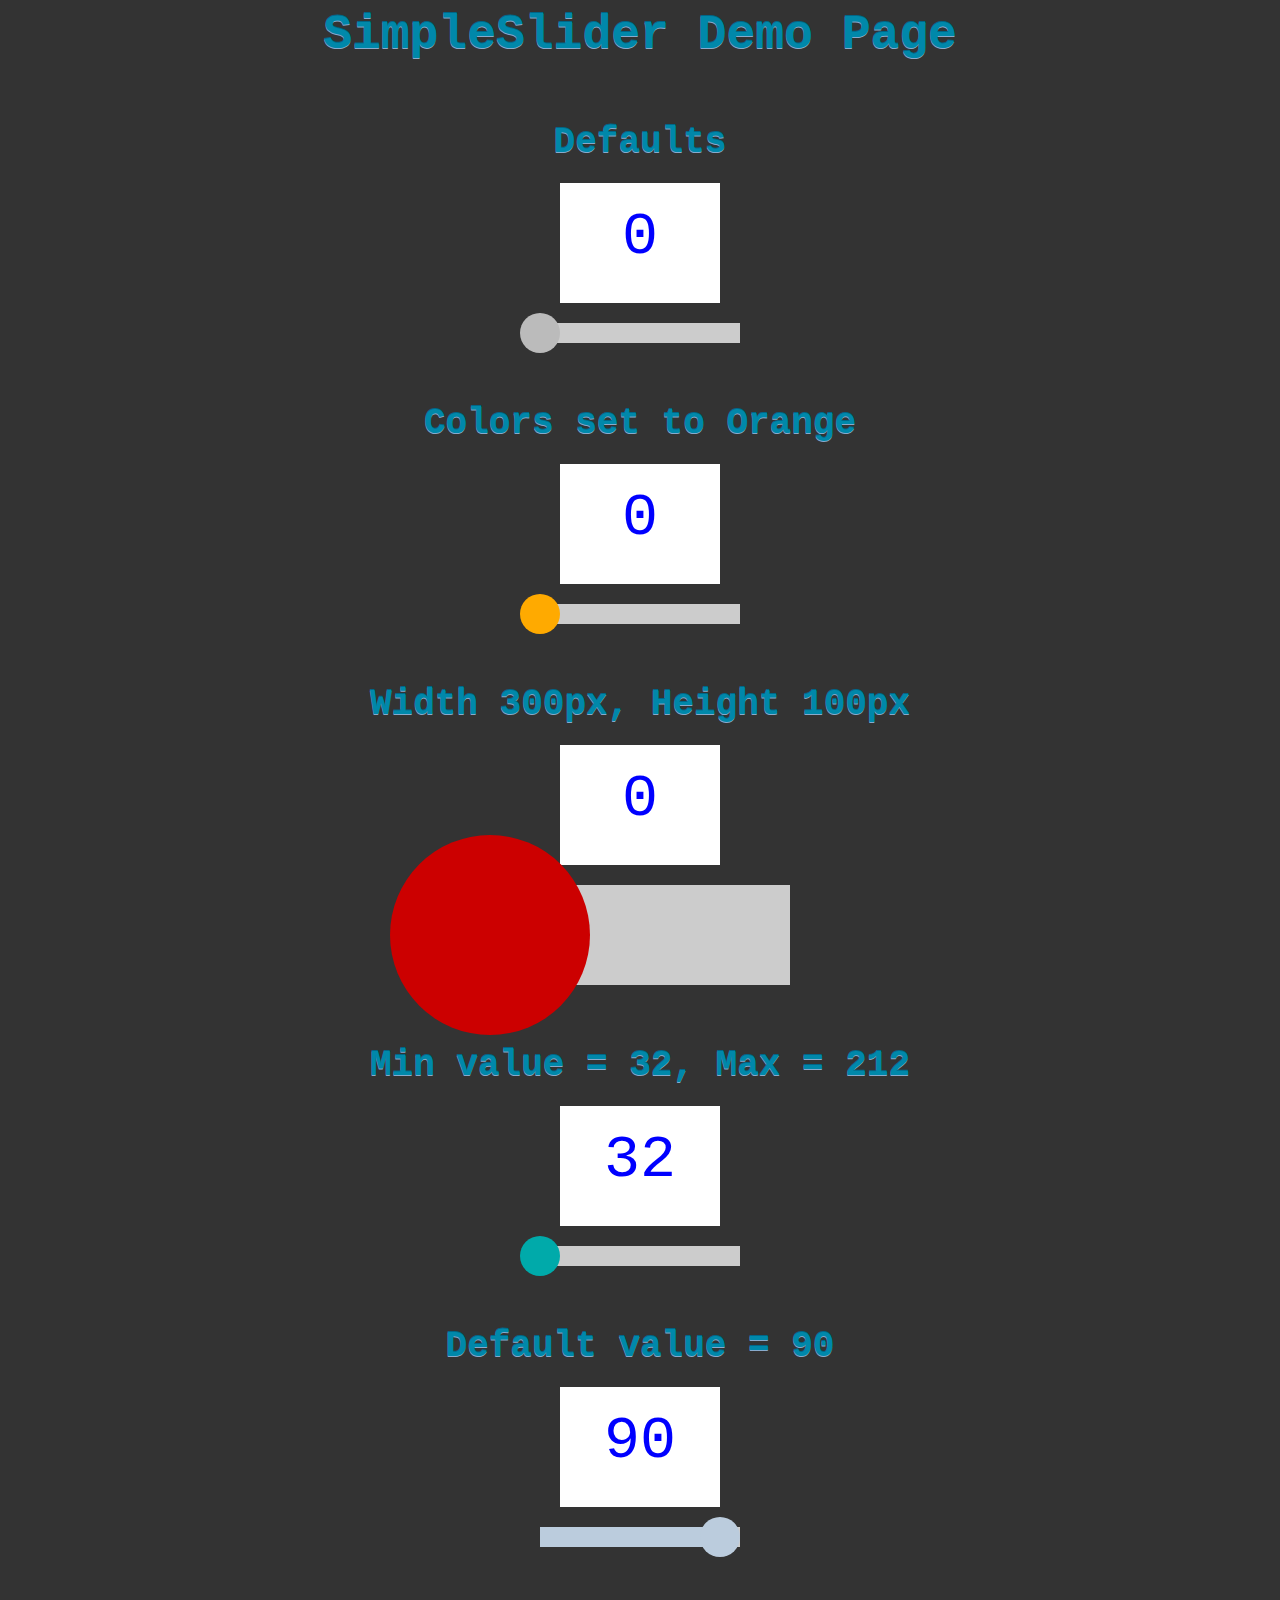
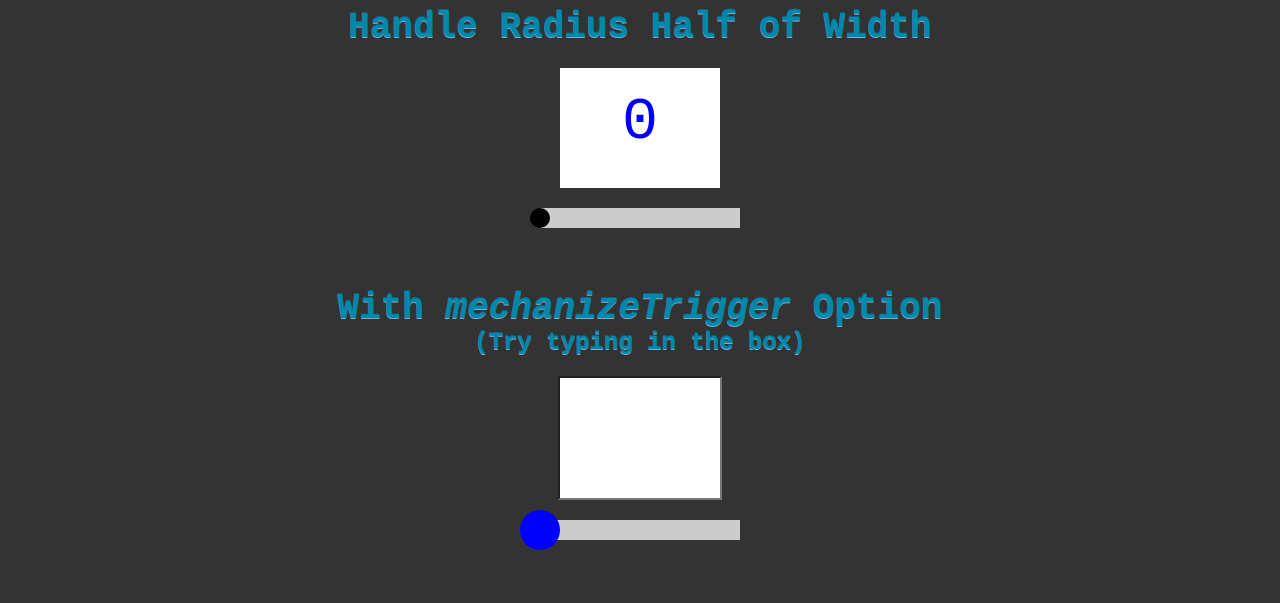
<file: simpleSliderDemo.html>
<!DOCTYPE html>
<html>
	<head>
		<title>Simple Slider Demo</title>
		<link href="simpleSlider.css" type="text/css" rel="stylesheet"/>
		<link href="simpleSliderDemo.css" type="text/css" rel="stylesheet"/>
		<script src="http://code.jquery.com/jquery-1.9.1.min.js" type="text/javascript"></script>
		<script src="simpleSlider.js" type="text/javascript"></script>
		<script src="simpleSliderDemo.js" type="text/javascript"></script>
	</head>
	<body>
		<h1>SimpleSlider Demo Page</h1>
		<div id="main">
			<div id="default">
				<h2>Defaults</h2>
				<div class="result">0</div>
				<div id="slide-one"></div>
			</div>
			<div id="orange">
				<h2>Colors set to Orange</h2>
				<div class="result">0</div>
				<div id="slide-orange"></div>
			</div>
			<div id="big">
				<h2>Width 300px, Height 100px</h2>
				<div class="result">0</div>
				<div id="slide-big"></div>
			</div>
			<div id="min32">
				<h2>Min value = 32, Max = 212</h2>
				<div class="result">32</div>
				<div id="slide-min32"></div>
			</div>
			<div id="default90">
				<h2>Default value = 90</h2>
				<div class="result">90</div>
				<div id="slide-default90"></div>
			</div>
			<div id="handleRadiusHalf">
				<h2>Handle Radius Half of Width</h2>
				<div class="result">0</div>
				<div id="slide-handleHalf"></div>
			</div>
			<div id="mechanized">
				<h2>With <em>mechanizeTrigger</em> Option</h2>
				<h3>(Try typing in the box)</h3>
				<input type="text" name="mechanizer" id="mechanizer" maxlength=3 class="result" />
				<div id="slide-mech"></div>
			</div>
		</div>
	</body>
</html>
</file>
<file: simpleSlider.css>
.slider {
    height:20px;
    width:200px;
    background-color:#ccc;
    margin:20px auto;
    position:relative;
	cursor:move;
	-webkit-touch-callout: none;
	-webkit-user-select: none;
	-khtml-user-select: none;
	-moz-user-select: none;
	-ms-user-select: none;
	user-select: none;
}

.slider .handle {
    position:absolute;
    background-color:#bbb;
    border-radius:20px;
    width:40px;
    height:40px;
    top:-10px;
    left:-20px;
	-webkit-touch-callout: none;
	-webkit-user-select: none;
	-khtml-user-select: none;
	-moz-user-select: none;
	-ms-user-select: none;
	user-select: none;
}

.slider:hover .handle, .handle.selected {
    background-color:white;
    border:1px solid black;
}

.slider .fill {
    position:absolute;
    left:0;
    top:0;
    width:0;
    height:20px;
}
</file>
<file: simpleSliderDemo.css>
body {
	background-color:#333;
}

#main {
	position:relative;
	margin:0 auto;
}

#main > div {
	margin:60px auto;
	position:relative;
}

.result {
	position:relative;
	display:block;
	margin:20px auto;
	background-color:white;
	color:blue;
	font-size:60px;
	font-family:monaco, monospace;
	padding:20px;
	width:120px;
	height:80px;
	text-align:center;
}

h1, h2, h3 {
	position:relative;
	margin:0 auto;
	text-align:center;
	color:#08a;
	text-shadow:#068 0 -1px 0, #8ac 0 1px 0;
	font-family:monaco, monospace;
}

h1 {
	font-size:48px;
}

h2 {
	font-size:36px;
}

h3 {
	font-size:24px;
}
</file>
